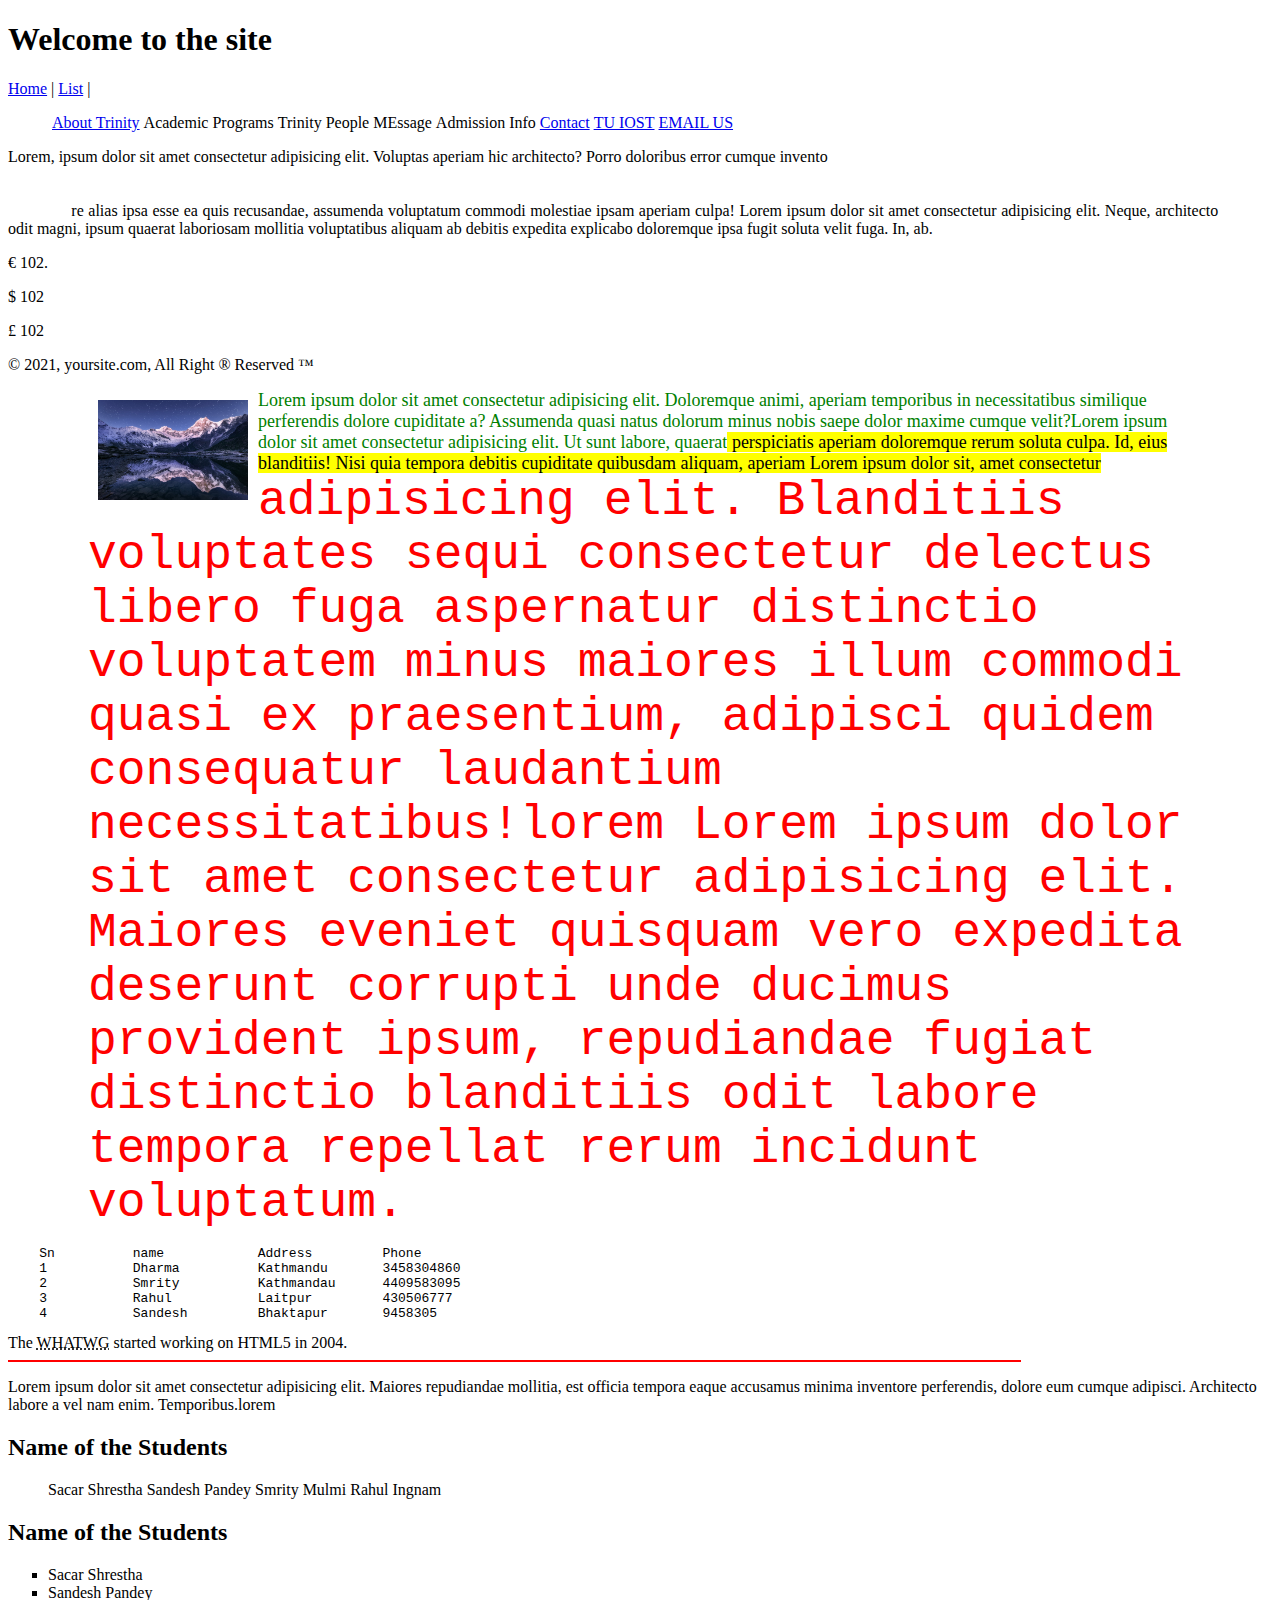
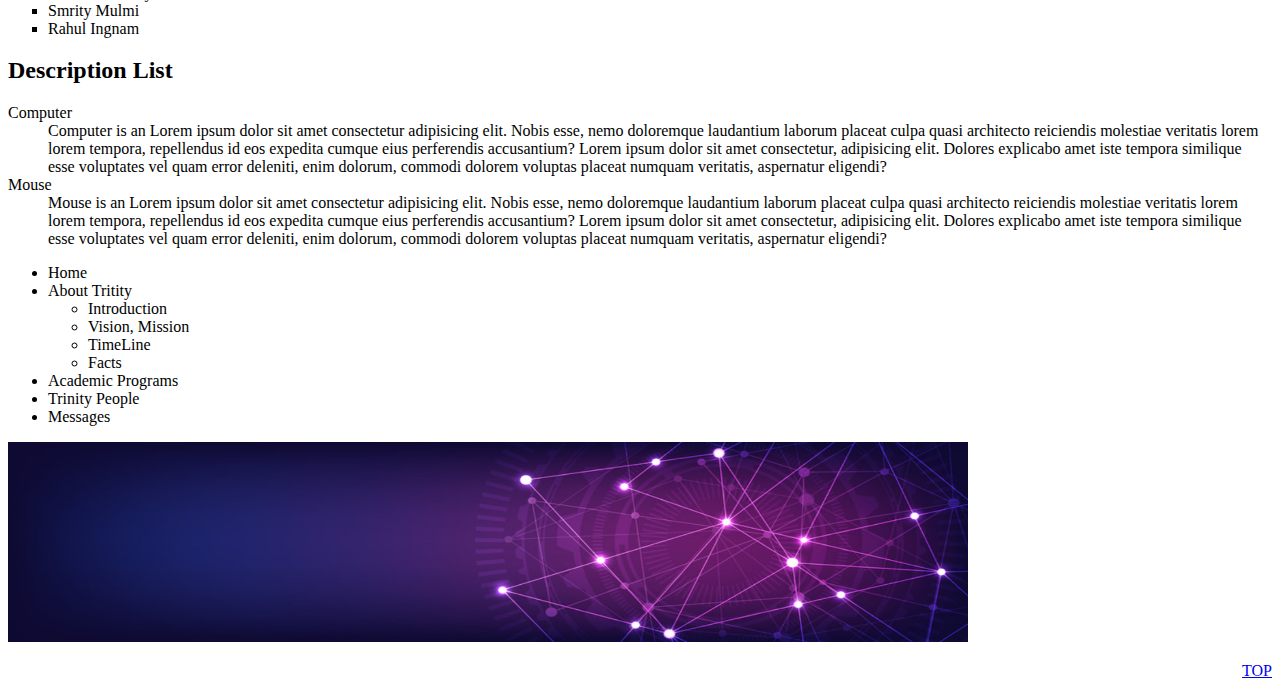
<file: index.html>
<!DOCTYPE html>
<html lang="en">
<head>
    <meta charset="UTF-8">
    <meta http-equiv="X-UA-Compatible" content="IE=edge">
    <meta name="viewport" content="width=<device-width>, initial-scale=1.0">
    <title>Document</title>
    <style>
        ol{
            list-style-type: none;
        }
        ol li{
            display: inline-block;
        }

        ol li ol{
            list-style-type: none;
        }

        ol li ol li{
           display: none;
        }

       
    </style>
</head>
<!--
Path
1. Absolute Path == Full URL
2. Relative Path  == Partial URL

     three case
       1. you need to enter the folder =  foldername/
       2. you need to exit from the folder = ../
       3. same folder  = filename.ext


-->
<body >
    <a id="top"></a>
    <h1>Welcome to the site</h1>

    <a href="index.html">Home</a> |
    <a href="#list">List</a> |

    <!-- HyperLink
       #1 Pages/URL Links //Relative Path
       #2. External Pages/URL Links   //Absoulute Path
       #3. Same Page Links   //need to define a name
            First: We need to defien the name
               <a name="top">
            Second:
               Hyperlink
                  1. <a href="#top">Goto TOp</a>
                  2.  <a href="index.html#top">top</a>
       #4. Email Links  
       Syntax: <a > Anchor Name</a>
           Attributes:
              href="path"
              name=""
              target="_blank/_self/_parent"
-->
    <nav>
    <ol>
        <li></li>
        <li><a href="pages/about.html">About Trinity</a>
            <ol>
                <li>Introduction</li>
                <li>Mission, Vision</li>
                <li>Timeline</li>
                <li>Facts</li>
            </ol>
        </li>
        <li>Academic Programs
            <ol>
                <li>+2</li>
                <li>BSC CSIT</li>
                <li>BCA</li>
                <li>BBS</li>
            </ol>
        </li>
        <li>Trinity People</li>
        <li>MEssage</li>
        <li>Admission Info</li>
        <li><a href="pages/contact.html">Contact</a></li>
        <li><a href="https://www.tuiost.edu.np/" target="_blank">TU IOST</a></li>
        <li><a href="mailto:info@mysite.com">EMAIL US</a></li>
        <li></li>
    </ol>
</nav>


    <p align="justify">
        Lorem, ipsum dolor sit amet consectetur adipisicing elit. Voluptas aperiam hic architecto? Porro doloribus error cumque invento
        
        
        <br/>
        <br/>
        <br/>

        <!--


        -->
        
        
        &nbsp;  &nbsp;  &nbsp;  &nbsp;  &nbsp;  &nbsp;  &nbsp; re alias ipsa esse ea quis recusandae, assumenda voluptatum commodi molestiae ipsam aperiam culpa! Lorem ipsum dolor sit amet consectetur adipisicing elit. Neque, architecto   &nbsp;&nbsp;&nbsp;&nbsp;&nbsp;&nbsp;&nbsp;&nbsp;&nbsp;&nbsp;&nbsp;             odit magni, ipsum quaerat laboriosam mollitia voluptatibus aliquam ab debitis expedita explicabo doloremque ipsa fugit soluta velit fuga. In, ab.
    </p>


    <p>&euro; 102.</p>
    <p>&dollar; 102</p>
    <p>&pound; 102</p>

    <p>
        &copy; 2021, yoursite.com, All Right &reg; Reserved &trade; 
    </p>
    <blockquote>     <blockquote>

        <p>

            <font size="4" color="green" face="Impact"> 

                <img src="images/trek1.jpg" hspace="10px" vspace="10px" align="left" width="150px" alt="Trekking 1" title="trekking 1"/>
            Lorem ipsum dolor sit amet consectetur adipisicing elit. Doloremque animi, aperiam temporibus in necessitatibus similique perferendis dolore cupiditate a? Assumenda quasi natus dolorum minus nobis saepe dolor maxime cumque velit?Lorem ipsum dolor sit amet consectetur adipisicing elit. Ut sunt labore, quaerat<mark> perspiciatis aperiam doloremque rerum soluta culpa. Id, eius blanditiis! Nisi quia tempora debitis cupiditate quibusdam aliquam, aperiam Lorem ipsum dolor sit, amet consectetur</mark>
            </font> 
            <font size="7" color="red" face="Courier New">adipisicing elit. Blanditiis voluptates sequi consectetur delectus libero fuga aspernatur distinctio voluptatem minus maiores illum commodi quasi ex praesentium, adipisci quidem consequatur laudantium necessitatibus!lorem        Lorem ipsum dolor sit amet consectetur adipisicing elit. Maiores eveniet quisquam vero expedita deserunt corrupti unde ducimus provident ipsum, repudiandae fugiat distinctio blanditiis odit labore tempora repellat rerum incidunt voluptatum.
                </font>
        </p>
    </blockquote>    </blockquote>
    <pre>
    Sn          name            Address         Phone
    1           Dharma          Kathmandu       3458304860
    2           Smrity          Kathmandau      4409583095
    3           Rahul           Laitpur         430506777
    4           Sandesh         Bhaktapur       9458305
</pre>

The <abbr title="Web Hypertext Application Technology Working Group">WHATWG</abbr> started working on HTML5 in 2004.
<hr width="80%" align="left" color="red" size="2" noshade />

<p>Lorem ipsum dolor sit amet consectetur adipisicing elit. Maiores repudiandae mollitia, est officia tempora eaque accusamus minima inventore perferendis, dolore eum cumque adipisci. Architecto labore a vel nam enim. Temporibus.lorem</p>

<!-- LIST
    1. Order LIst
    2. Unorder List
    3. Description/Defination List
    #ORDER LIST
    <ol>  
      <li>dkfl</li>  
      <li>dkfl</li>  
      <li>dkfl</li>  
      <li>dkfl</li>  
    </ol>

    attribtes
       type="1/A/a/I/i"
       start="number"
-->


<a id="list"></a>

<h2>Name of the Students</h2>
<ol type="I" start="5">
    <li>Sacar Shrestha</li>
    <li>Sandesh Pandey</li>
    <li>Smrity Mulmi</li>
    <li>Rahul Ingnam</li>
</ol>


<!-- Unoder List
    It is used for bulltes
    <ul>

        <li>    </li>

    </ul>

    #attributes
    type="disc/circle/square"
-->

<h2>Name of the Students</h2>
<ul type="square">
    <li>Sacar Shrestha</li>
    <li>Sandesh Pandey</li>
    <li>Smrity Mulmi</li>
    <li>Rahul Ingnam</li>
</ul>

<!--Description LIst
    <dl>
        <dt></dt>
        <dd></dd>

        <dt></dt>
        <dd></dd>
    </dl>
-->
<h2>Description List</h2>
<dl>
    <dt>Computer</dt>
    <dd>Computer is an Lorem ipsum dolor sit amet consectetur adipisicing elit. Nobis esse, nemo doloremque laudantium laborum placeat culpa quasi architecto reiciendis molestiae veritatis lorem      lorem tempora, repellendus id eos expedita cumque eius perferendis accusantium? Lorem ipsum dolor sit amet consectetur, adipisicing elit. Dolores explicabo amet iste tempora similique esse voluptates vel quam error deleniti, enim dolorum, commodi dolorem voluptas placeat numquam veritatis, aspernatur eligendi?
    </dd>


    <dt>Mouse</dt>
    <dd>Mouse is an Lorem ipsum dolor sit amet consectetur adipisicing elit. Nobis esse, nemo doloremque laudantium laborum placeat culpa quasi architecto reiciendis molestiae veritatis lorem      lorem tempora, repellendus id eos expedita cumque eius perferendis accusantium? Lorem ipsum dolor sit amet consectetur, adipisicing elit. Dolores explicabo amet iste tempora similique esse voluptates vel quam error deleniti, enim dolorum, commodi dolorem voluptas placeat numquam veritatis, aspernatur eligendi?
    </dd>
</dl>
<!-- Menu Concept without css-->
<nav>
    <ul>
        <li>Home</li>
        <li>About Tritity
            <ul>
                <li>Introduction</li>
                <li>Vision, Mission </li>
                <li>TimeLine</li>
                <li>Facts</li>
            </ul>
        </li>
        <li>Academic Programs</li>
        <li>Trinity People</li>
        <li>Messages</li>
    </ul>
    
</nav>

<!-- INserting Images on webpage-->
<!--

    <img />
    attributes
    src="path"
    alt="alternative test"
    title="title of the image"
    align="left/right/center"
    hspace="2px"
    vspace="2px"
    width=""
    height=""
-->

<img src="images/banner3.jpg" width="960px" height="200px"/>



<div>
    <p align="right"><a href="#top">TOP</a></p>
</div>

    
</body>
</html>
</file>
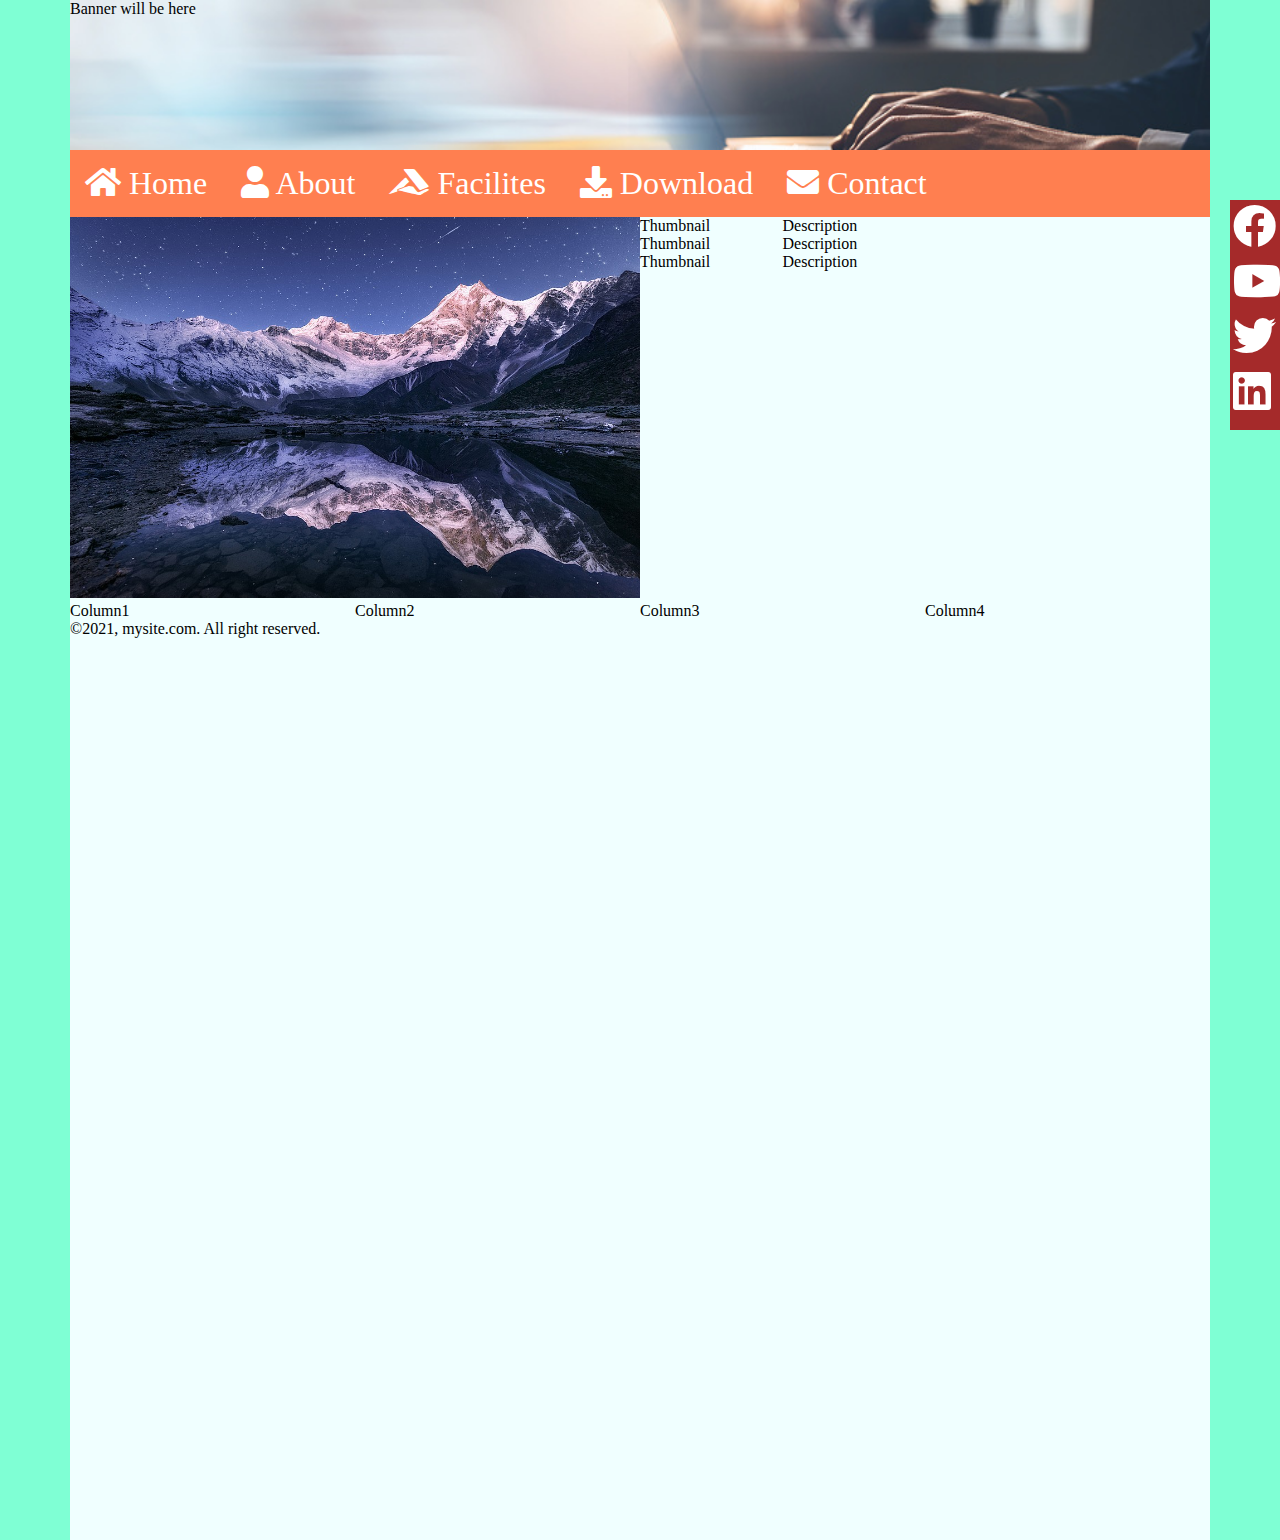
<file: pagelayout/index.html>
<!DOCTYPE html>
<html lang="en">
<head>
    <meta charset="UTF-8">
    <meta http-equiv="X-UA-Compatible" content="IE=edge">
    <meta name="viewport" content="width=device-width, initial-scale=1.0">
    <title>mysite</title>
    <link rel="stylesheet" href="css/styles.css">
    <link rel="stylesheet" href="css/all.css"/>
</head>
<body>
    <div id="social">
        <ul>
            <li><i class="fab fa-facebook"></i></li>
            <li><i class="fab fa-youtube"></i></li>
            <li><i class="fab fa-twitter"></i></li>
            <li><i class="fab fa-linkedin"></i></li>
        </ul>
    </div>
    <div id="container">
        <div class="row">
            <div class="col100" id="banner">
                Banner will be here
            </div>
        </div>

        <div class="row">
            <div class="col100">
                <div class="topmenu">
                    <nav>
                        <ul>
                        <li> <i class="fas fa-home"></i> Home </li>
                        <li> <i class="fas fa-user"></i> About </li>
                        <li> <i class="fab fa-accusoft"></i>                            Facilites </li>
                        <li> <i class="fas fa-download"></i>                         Download </li>
                        <li> <i class="fas fa-envelope"></i> Contact </li>
                    </ul>
                    </nav>

                </div>
            </div>
        </div>

        
        <div class="row">
            <div class="col50">
               <img src="images/trek1.jpg" alt="Trek1" title="trek1" class="imgresponsive">
            </div>
            <div class="col50">
               <div class="row">
                   <div class="col25">Thumbnail</div>
                   <div class="col75">Description</div>
                </div>
                <div class="row">
                    <div class="col25">Thumbnail</div>
                    <div class="col75">Description</div>
                 </div>
                 <div class="row">
                    <div class="col25">Thumbnail</div>
                    <div class="col75">Description</div>
                 </div>
                
            </div>
        </div>
        <div class="clear"></div>
        <div class="row">
            <div class="col25 colmd50 colsm100">Column1</div>
            <div class="col25 colmd50 colsm100">Column2</div>
            <div class="col25 colmd50 colsm100">Column3</div>
            <div class="col25 colmd50 colsm100">Column4</div>
        </div>
        <div class="clear"></div>
        <div class="row">
            <div class="col100">
               &copy;2021, mysite.com. All right reserved.
            </div>
        </div>

    </div><!--container-->
    
</body>
</html>
</file>
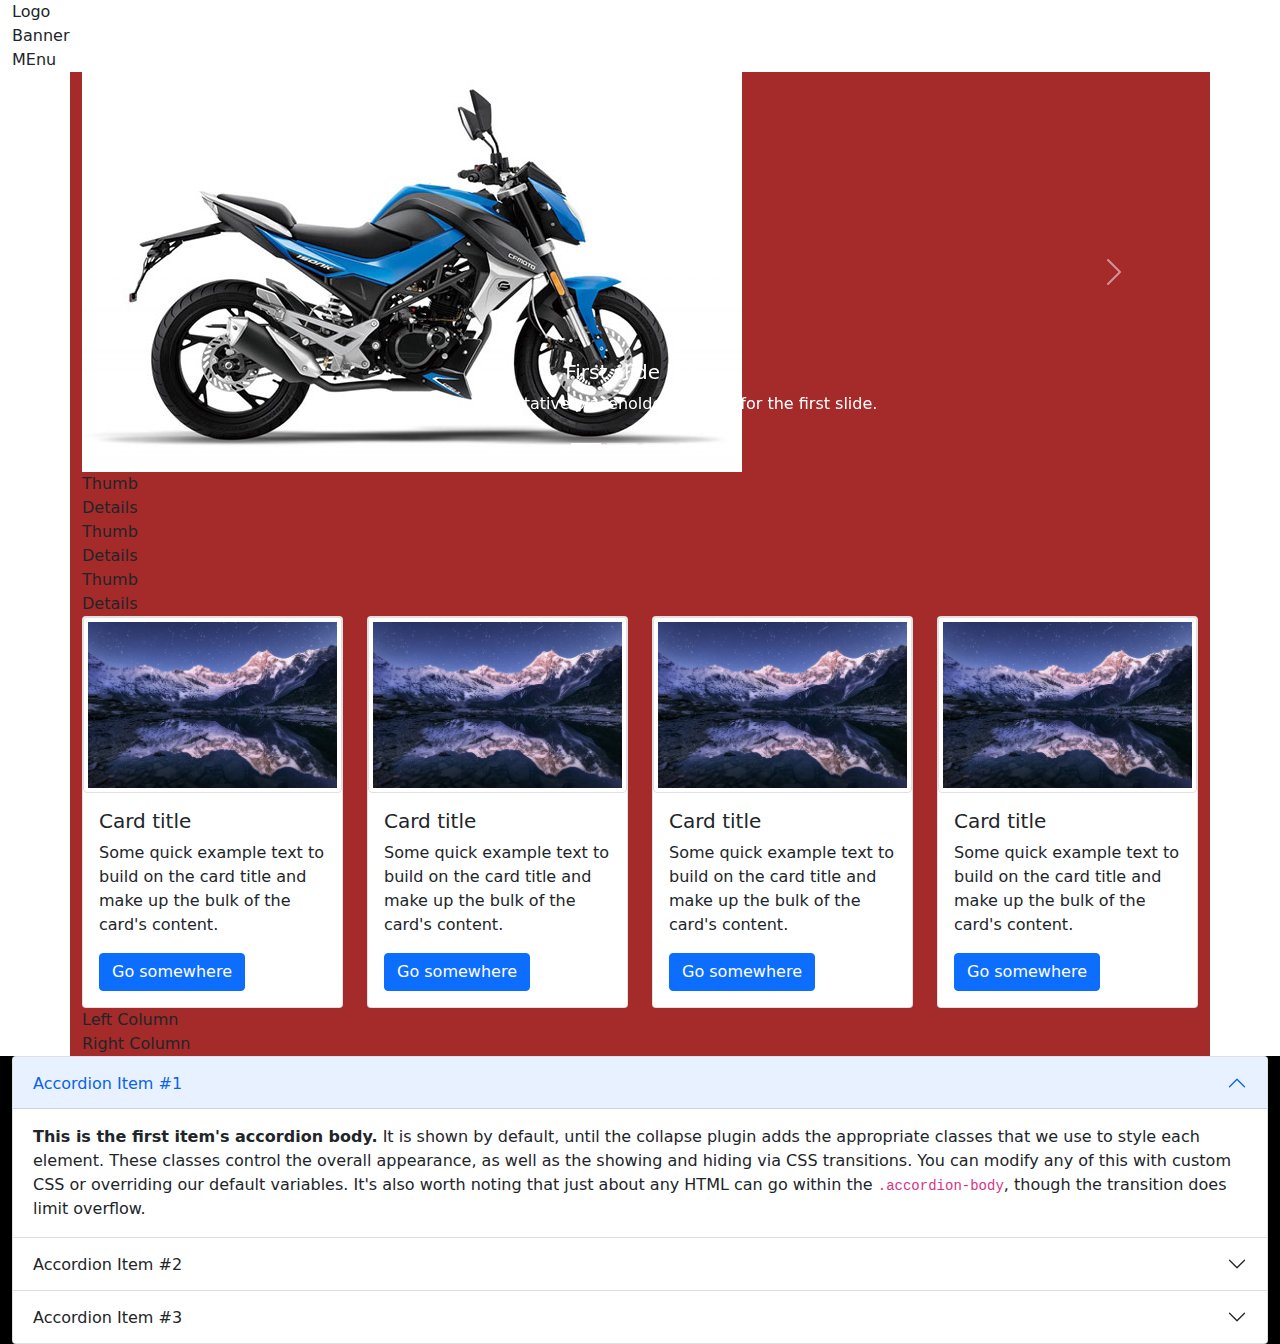
<file: responisve layout/index.html>
<!DOCTYPE html>
<html lang="en">
<head>
    <meta charset="UTF-8">
    <meta http-equiv="X-UA-Compatible" content="IE=edge">
    <meta name="viewport" content="width=device-width, initial-scale=1.0">
    <link rel="stylesheet" href="css/bootstrap.css">
    <link rel="stylesheet" href="css/mystyle.css">
    <title>Mysite Layout</title>
</head>
<body>
    <div class="container-fluid">
        <div class="row">
            <div class="col-xxl-3 col-sm-12 col-md-12">Logo</div>
            <div class="col-xxl-9 col-sm-12 col-md-12">Banner</div>
        </div>   
        <div class="row">
            <div class="col-xxl-12">MEnu</div>
        </div> 
    </div><!-- container-fluid-->
    <div class="container center">
        <div class="row">
            <div class="col-xxl-6">
              <div id="carouselExampleSlidesOnly" class="carousel slide" data-bs-ride="carousel">
                <div class="carousel-indicators">
                  <button type="button" data-bs-target="#carouselExampleSlidesOnly" data-bs-slide-to="0" class="active" aria-current="true" aria-label="Slide 1"></button>
                  <button type="button" data-bs-target="#carouselExampleSlidesOnly" data-bs-slide-to="1" aria-label="Slide 2"></button>
                  <button type="button" data-bs-target="#carouselExampleSlidesOnly" data-bs-slide-to="2" aria-label="Slide 3"></button>
                  <button type="button" data-bs-target="#carouselExampleSlidesOnly" data-bs-slide-to="3" aria-label="Slide 4"></button>
                </div>

                <div class="carousel-inner">
                  <div class="carousel-item active">
                    <img src="images/slide1.jpg" class="img-fluid img-thubmnail" alt="slider one">
                    <div class="carousel-caption d-none d-md-block">
                      <h5>First slide label</h5>
                      <p>Some representative placeholder content for the first slide.</p>
                    </div>
                  </div>
                  <div class="carousel-item">
                    <img src="images/slide2.jpg" class="img-fluid img-thubmnail" alt="SLider Two">
                    <div class="carousel-caption d-none d-md-block">
                      <h5>Second slide label</h5>
                      <p>Some representative placeholder content for the first slide.</p>
                    </div>
                  </div>
                  <div class="carousel-item">
                    <img src="images/slider3.jpg" class="img-fluid img-thubmnail" alt="slider 3">

                    <div class="carousel-caption d-none d-md-block">
                      <h5>Third slide label</h5>
                      <p>Some representative placeholder content for the first slide.</p>
                    </div>                  </div>

                  <div class="carousel-item">
                    <img src="images/slider4.jpg" class="img-fluid img-thubmnail" alt="slider 4">
                    <div class="carousel-caption d-none d-md-block">
                      <h5>Fourth slide label</h5>
                      <p>Some representative placeholder content for the first slide.</p>
                    </div>
                  </div>
                </div>
                <button class="carousel-control-prev" type="button" data-bs-target="#carouselExampleSlidesOnly" data-bs-slide="prev">
                  <span class="carousel-control-prev-icon" aria-hidden="true"></span>
                  <span class="visually-hidden">Previous</span>
                </button>
                <button class="carousel-control-next" type="button" data-bs-target="#carouselExampleSlidesOnly" data-bs-slide="next">
                  <span class="carousel-control-next-icon" aria-hidden="true"></span>
                  <span class="visually-hidden">Next</span>
                </button>
              </div>

            </div>
            <div class="col-xxl-6">
                <div class="row">
                    <div class="col-xxl-4">Thumb</div>
                    <div class="col-xxl-8">Details</div>
                </div>
                <div class="row">
                    <div class="col-xxl-4">Thumb</div>
                    <div class="col-xxl-8">Details</div>
                </div>
                <div class="row">
                    <div class="col-xxl-4">Thumb</div>
                    <div class="col-xxl-8">Details</div>
                </div>
            </div>
        </div>  
        <div class="row">
            <div class="col-xxl-3 col-xl-3 col-md-6 col-lg-6">
                <div class="card">
                    <img src="images/trek1.jpg" class="card-img-top img-fluid img-thumbnail" alt="...">
                    <div class="card-body">
                      <h5 class="card-title">Card title</h5>
                      <p class="card-text">Some quick example text to build on the card title and make up the bulk of the card's content.</p>
                      <a href="#" class="btn btn-primary">Go somewhere</a>
                    </div>
                  </div>

            </div>
            <div class="col-xxl-3 col-xl-3 col-md-6 col-lg-6"><div class="card">
                <img src="images/trek1.jpg" class="card-img-top img-fluid img-thumbnail" alt="...">
                <div class="card-body">
                  <h5 class="card-title">Card title</h5>
                  <p class="card-text">Some quick example text to build on the card title and make up the bulk of the card's content.</p>
                  <a href="#" class="btn btn-primary">Go somewhere</a>
                </div>
              </div>
</div>
            <div class="col-xxl-3 col-xl-3 col-md-6 col-lg-6"><div class="card">
                <img src="images/trek1.jpg" class="card-img-top img-fluid img-thumbnail" alt="...">
                <div class="card-body">
                  <h5 class="card-title">Card title</h5>
                  <p class="card-text">Some quick example text to build on the card title and make up the bulk of the card's content.</p>
                  <a href="#" class="btn btn-primary">Go somewhere</a>
                </div>
              </div>
</div>
            <div class="col-xxl-3 col-xl-3 col-md-6 col-lg-6"><div class="card">
                <img src="images/trek1.jpg" class="card-img-top img-fluid img-thumbnail" alt="...">
                <div class="card-body">
                  <h5 class="card-title">Card title</h5>
                  <p class="card-text">Some quick example text to build on the card title and make up the bulk of the card's content.</p>
                  <a href="#" class="btn btn-primary">Go somewhere</a>
                </div>
              </div>
</div>
        </div>  
        <div class="row">
            <div class="col-xxl-6">Left Column</div>
            <div class="col-xxl-6">Right Column</div>
        </div>   
    </div>
    <div class="container-fluid footer" > 
        <div class="row">
            <div class="col-xxl-12">

                <div class="accordion" id="accordionExample">
                    <div class="accordion-item">
                      <h2 class="accordion-header" id="headingOne">
                        <button class="accordion-button" type="button" data-bs-toggle="collapse" data-bs-target="#collapseOne" aria-expanded="true" aria-controls="collapseOne">
                          Accordion Item #1
                        </button>
                      </h2>
                      <div id="collapseOne" class="accordion-collapse collapse show" aria-labelledby="headingOne" data-bs-parent="#accordionExample">
                        <div class="accordion-body">
                          <strong>This is the first item's accordion body.</strong> It is shown by default, until the collapse plugin adds the appropriate classes that we use to style each element. These classes control the overall appearance, as well as the showing and hiding via CSS transitions. You can modify any of this with custom CSS or overriding our default variables. It's also worth noting that just about any HTML can go within the <code>.accordion-body</code>, though the transition does limit overflow.
                        </div>
                      </div>
                    </div>
                    <div class="accordion-item">
                      <h2 class="accordion-header" id="headingTwo">
                        <button class="accordion-button collapsed" type="button" data-bs-toggle="collapse" data-bs-target="#collapseTwo" aria-expanded="false" aria-controls="collapseTwo">
                          Accordion Item #2
                        </button>
                      </h2>
                      <div id="collapseTwo" class="accordion-collapse collapse" aria-labelledby="headingTwo" data-bs-parent="#accordionExample">
                        <div class="accordion-body">
                          <strong>This is the second item's accordion body.</strong> It is hidden by default, until the collapse plugin adds the appropriate classes that we use to style each element. These classes control the overall appearance, as well as the showing and hiding via CSS transitions. You can modify any of this with custom CSS or overriding our default variables. It's also worth noting that just about any HTML can go within the <code>.accordion-body</code>, though the transition does limit overflow.
                        </div>
                      </div>
                    </div>
                    <div class="accordion-item">
                      <h2 class="accordion-header" id="headingThree">
                        <button class="accordion-button collapsed" type="button" data-bs-toggle="collapse" data-bs-target="#collapseThree" aria-expanded="false" aria-controls="collapseThree">
                          Accordion Item #3
                        </button>
                      </h2>
                      <div id="collapseThree" class="accordion-collapse collapse" aria-labelledby="headingThree" data-bs-parent="#accordionExample">
                        <div class="accordion-body">
                          <strong>This is the third item's accordion body.</strong> It is hidden by default, until the collapse plugin adds the appropriate classes that we use to style each element. These classes control the overall appearance, as well as the showing and hiding via CSS transitions. You can modify any of this with custom CSS or overriding our default variables. It's also worth noting that just about any HTML can go within the <code>.accordion-body</code>, though the transition does limit overflow.
                        </div>
                      </div>
                    </div>
                  </div>

            </div>
        </div>
    </div><!-- container-fluid-->

    <script src="js/bootstrap.js"></script>
    
</body>
</html>
</file>
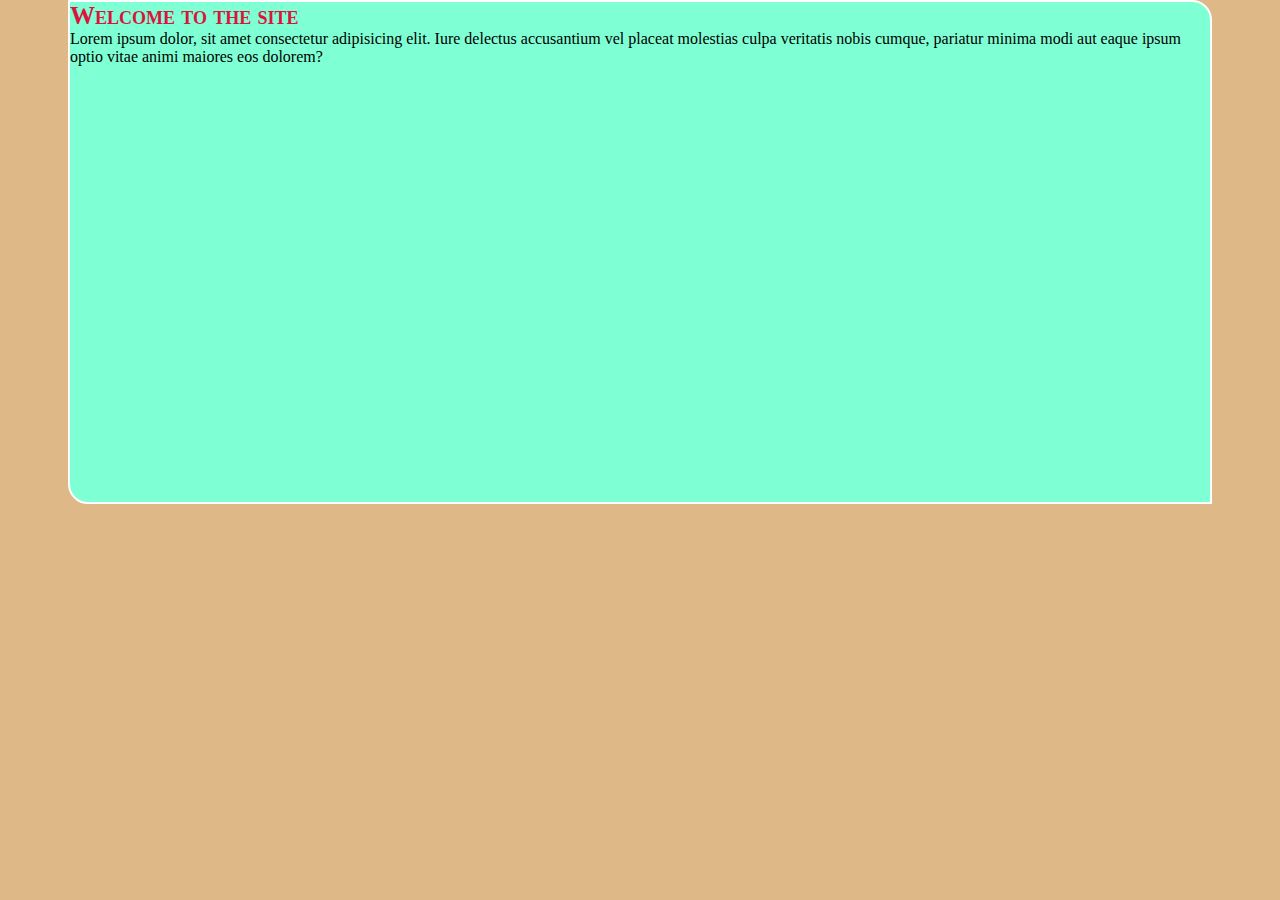
<file: embedded.html>
<!DOCTYPE html>
<html lang="en">
<head>
    <meta charset="UTF-8">
    <meta http-equiv="X-UA-Compatible" content="IE=edge">
    <meta name="viewport" content="width=device-width, initial-scale=1.0">
    <title>Embeded Style sheet</title>
    <style>
        /* Universal Selector */
        *{
            margin:0px;
            padding:0px;
        }

        /* ID sleector */
        /* It must be call by adding a id attribute in html elements.*/
        /* eg <div id="wrapper"></div>*/
        #wrapper{
            width:1140px;
            min-height: 500px;
            background-color: aquamarine;
            border:2px solid  #fff;
            border-radius: 0px 20px 0px 20px ;
            margin:auto;
        }

        /*Type Selector*/
        /* it can be call by using that html element in your webpage.*/
        body{
            background-color: burlywood;
        }

        /*Class Selector*/
        /* you must add class attribute in your html element to attach */
        .myheading{
            font-size:25px;
            font-variant: small-caps;
            font-weight: bolder;
            color:crimson
        }
    </style>
</head>
<body>
    <div id="wrapper">
        <h1 class="myheading">Welcome to the site</h1>
        <p>Lorem ipsum dolor, sit amet consectetur adipisicing elit. Iure delectus accusantium vel placeat molestias culpa veritatis nobis cumque, pariatur minima modi aut eaque ipsum optio vitae animi maiores eos dolorem?</p>
    </div>
</body>
</html>
</file>
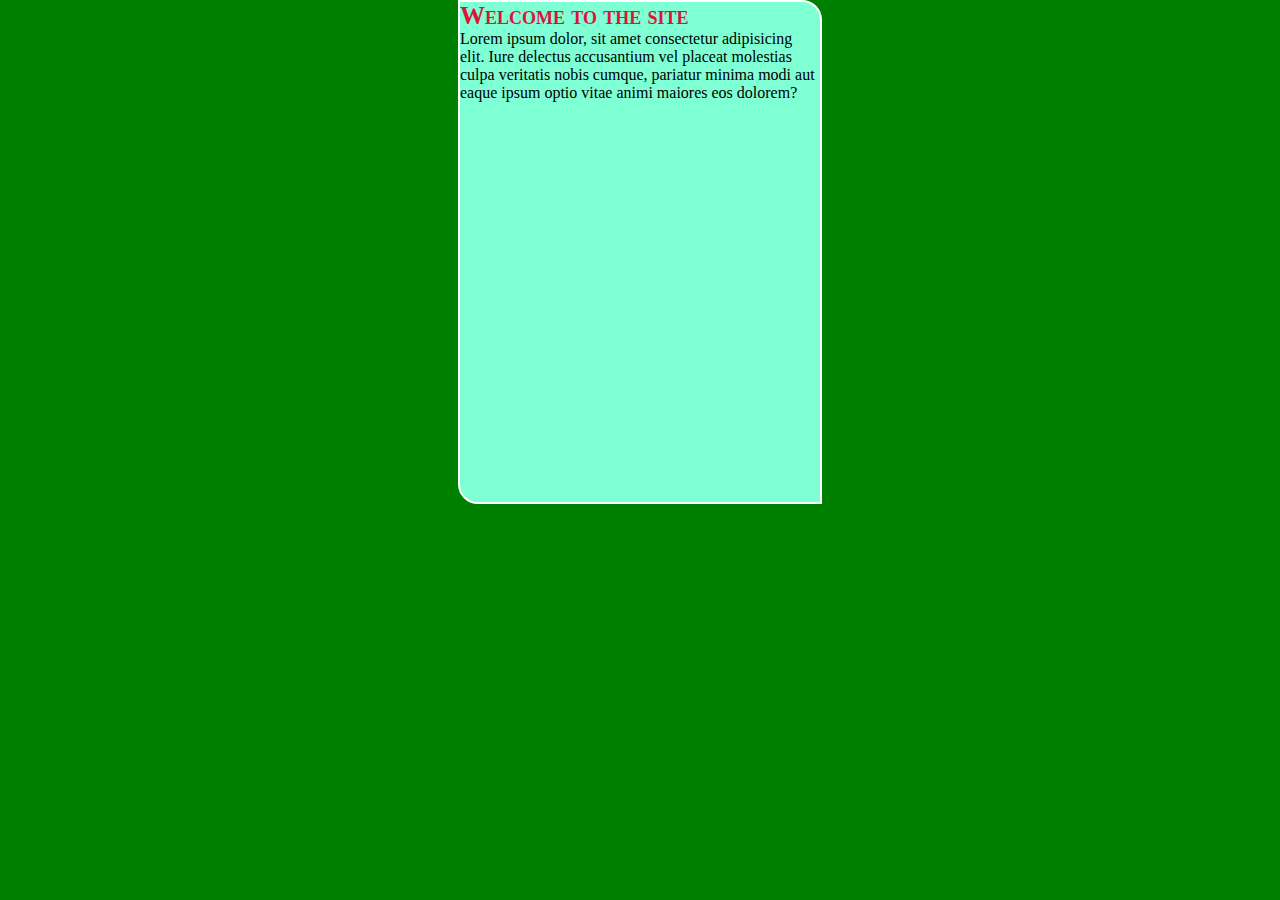
<file: externalstyle.html>
<!DOCTYPE html>
<html lang="en">
<head>
    <meta charset="UTF-8">
    <meta http-equiv="X-UA-Compatible" content="IE=edge">
    <meta name="viewport" content="width=device-width, initial-scale=1.0">
    <title>External HTML</title>
    <!--External style sheet attaching-->
    <link rel="stylesheet" href="styles/mystyle.css">
</head>
<body>
    <div id="wrapper">
        <h1 class="myheading">Welcome to the site</h1>
        <p>Lorem ipsum dolor, sit amet consectetur adipisicing elit. Iure delectus accusantium vel placeat molestias culpa veritatis nobis cumque, pariatur minima modi aut eaque ipsum optio vitae animi maiores eos dolorem?</p>
    </div>
    
</body>
</html>
</file>
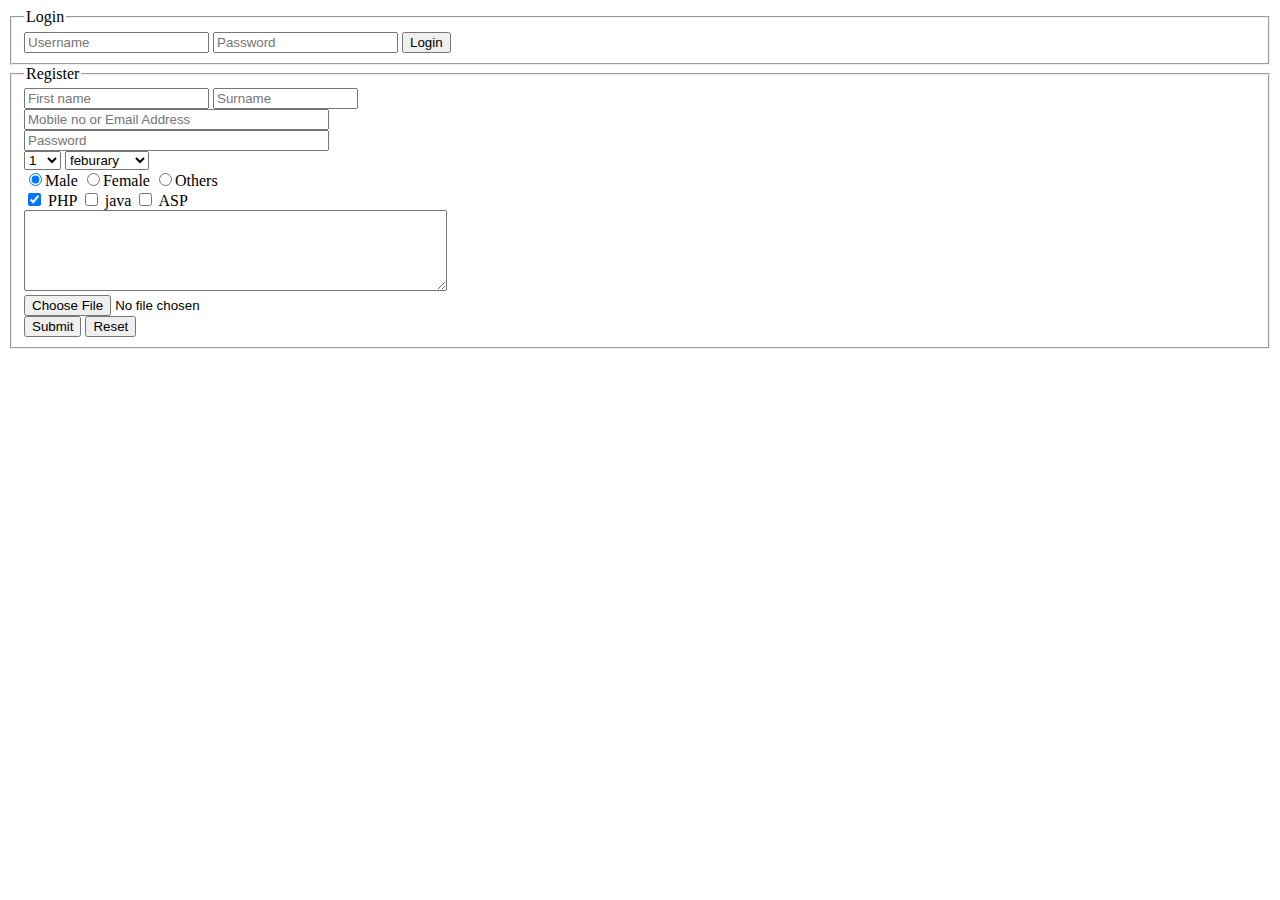
<file: form.html>
<!DOCTYPE html>
<html lang="en">
<head>
    <meta charset="UTF-8">
    <meta http-equiv="X-UA-Compatible" content="IE=edge">
    <meta name="viewport" content="width=device-width, initial-scale=1.0">
    <title>Form</title>
</head>
<body>
    <!--
        <form>
             attributes
                 name=""
                 action=""
                 method="GET/POST"
                 enctype="multipart/form-data"

            <label></label>
            <legend></legend>
            <fieldset></fieldset>

            <input />
               attributes
                 type="text"
                        ="password"
                        ="email"
                        ="url"
                        ="number"
                        ="radio"
                        ="checkbox"
                        ="file"
                        ="hidden"
                        ="submit"
                        ="reset"
                        ="date"
                        "color"
            <select></select>  // for making a dropdown
            <button></button>
            <textarea></textarea> //multiline input
        </form/
    -->

    <form method="POST" name="login" action="" enctype="multipart/form-data">
        <fieldset>
            <legend>Login</legend>
                <input type="text" name="username" placeholder="Username" />
                <input type="password" name="password" placeholder="Password" />
                <input type="submit" name="submit" value="Login" />
        </fieldset>
    </form>

    <form method="POST" name="register" action="" enctype="multipart/form-data">
        <fieldset>
            <legend>Register</legend>
        <input type="text" maxlength="40" size="20" placeholder="First name"/ >
        <input type="text" maxlength="30" size="15" placeholder="Surname" /><br/>
        <input type="text" size="35" placeholder="Mobile no or Email Address" /><br/>
        <input type="password" size="35" placeholder="Password" /><br/>
        <select size="1" name="day">
            <option value="1">1</option>
            <option value="2">2</option>
            <option value="31">31</option>
        </select>
        <select size="1" name="month">
            <option value="jan">January</option>
            <option value="feb" selected>feburary</option>
            <option value="dec">December</option>
        </select>

        <br/>
          <input  type="radio" name="gender" value="M" checked>Male
          <input  type="radio" name="gender" value="F" >Female
          <input  type="radio" name="gender" value="O" >Others

          <br/>

          <input type="checkbox" name="php" value="php" checked /> PHP
          <input type="checkbox" name="java" value="java" /> java 
           <input type="checkbox" name="asp" value="asp"  /> ASP
           <br/>
           <textarea rows="5" cols="50" name="comments">

           </textarea>
           <br/>
           <input type="file" name="upload"/>

           <br/>
           <input type="submit" name="submit" vlaue="Register">
           <input type="reset" name="rest" vlaue="Cancel">

        </fieldset>

    </form>

    
</body>
</html>
</file>
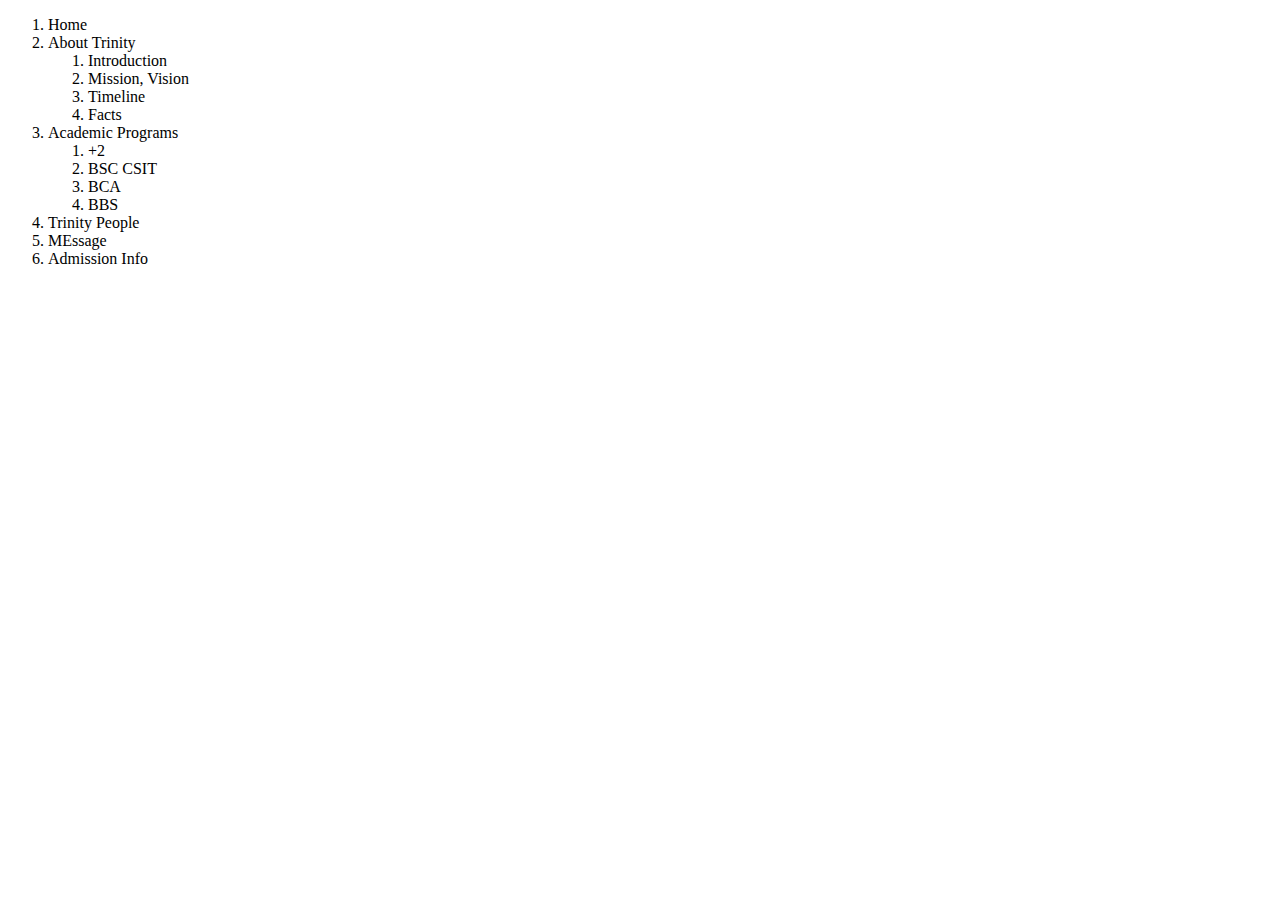
<file: nestinglist.html>
<!DOCTYPE html>
<html lang="en">
<head>
    <meta charset="UTF-8">
    <meta http-equiv="X-UA-Compatible" content="IE=edge">
    <meta name="viewport" content="width=device-width, initial-scale=1.0">
    <title>Nesting LIst</title>
</head>
<body>
    <ol>
        <li>Home</li>
        <li>About Trinity
            <ol>
                <li>Introduction</li>
                <li>Mission, Vision</li>
                <li>Timeline</li>
                <li>Facts</li>
            </ol>
        </li>
        <li>Academic Programs
            <ol>
                <li>+2</li>
                <li>BSC CSIT</li>
                <li>BCA</li>
                <li>BBS</li>
            </ol>
        </li>
        <li>Trinity People</li>
        <li>MEssage</li>
        <li>Admission Info</li>
    </ol>
</body>
</html>
</file>
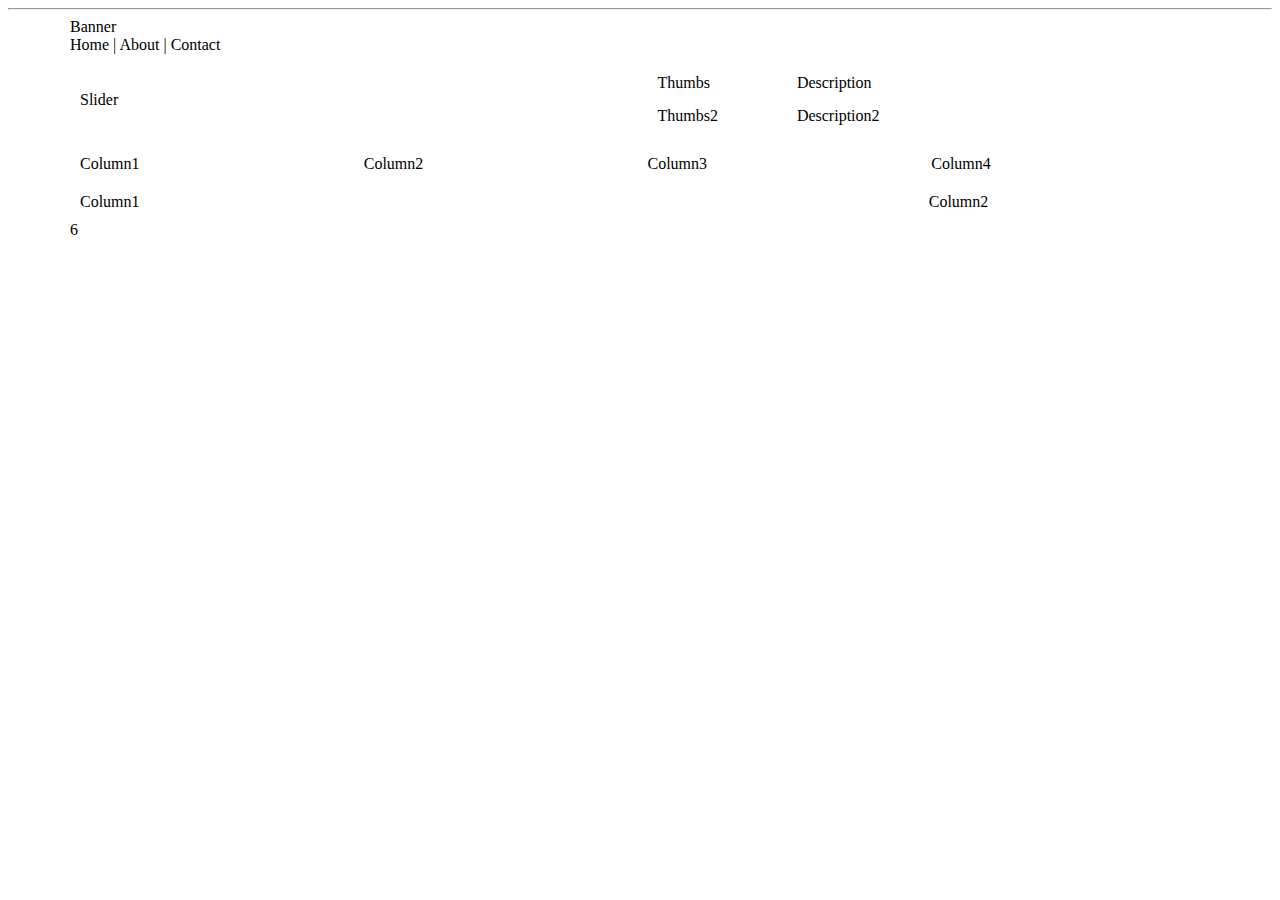
<file: nestingtable.html>
<!DOCTYPE html>
<html lang="en">
<head>
    <meta charset="UTF-8">
    <meta http-equiv="X-UA-Compatible" content="IE=edge">
    <meta name="viewport" content="width=device-width, initial-scale=1.0">
    <title>Document</title>
</head>
<body>
    <table width="1140px" cellpadding="0" cellspacing="0" align="center">
        <tr><td>Banner</td></tr>
        <tr><td>Home | About | Contact</td></tr>
        <tr><td>
            <table border="0" width="100%" cellpadding="5" cellspacing="5">
                <tr>
                    <td width="50%">Slider</td>
                    <td>
                        <table border="0" width="100%" cellpadding="5" cellspacing="5">
                            <tr>
                                <td width="25%">Thumbs</td>
                                <td>Description</td>
                            </tr>
                            <tr>
                                <td>Thumbs2</td>
                                <td>Description2</td>
                            </tr>
                        </table>
                    </td>
                </tr>
            </table>
        </td></tr>
        <hr/>
        <tr><td>
            <table border="0" width="100%" cellpadding="5" cellspacing="5">
                <tr>
                    <td>Column1</td>
                    <td>Column2</td>
                    <td>Column3</td>
                    <td>Column4</td>
                </tr>
            </table>
        </td></tr>
        <tr><td>

            <table border="0" width="100%" cellpadding="5" cellspacing="5">
                <tr>
                    <td width="75%">Column1</td>
                    <td>Column2</td>
                </tr>
            </table>
        </td></tr>
        <tr><td>6</td></tr>
    </table>
    
</body>
</html>
</file>
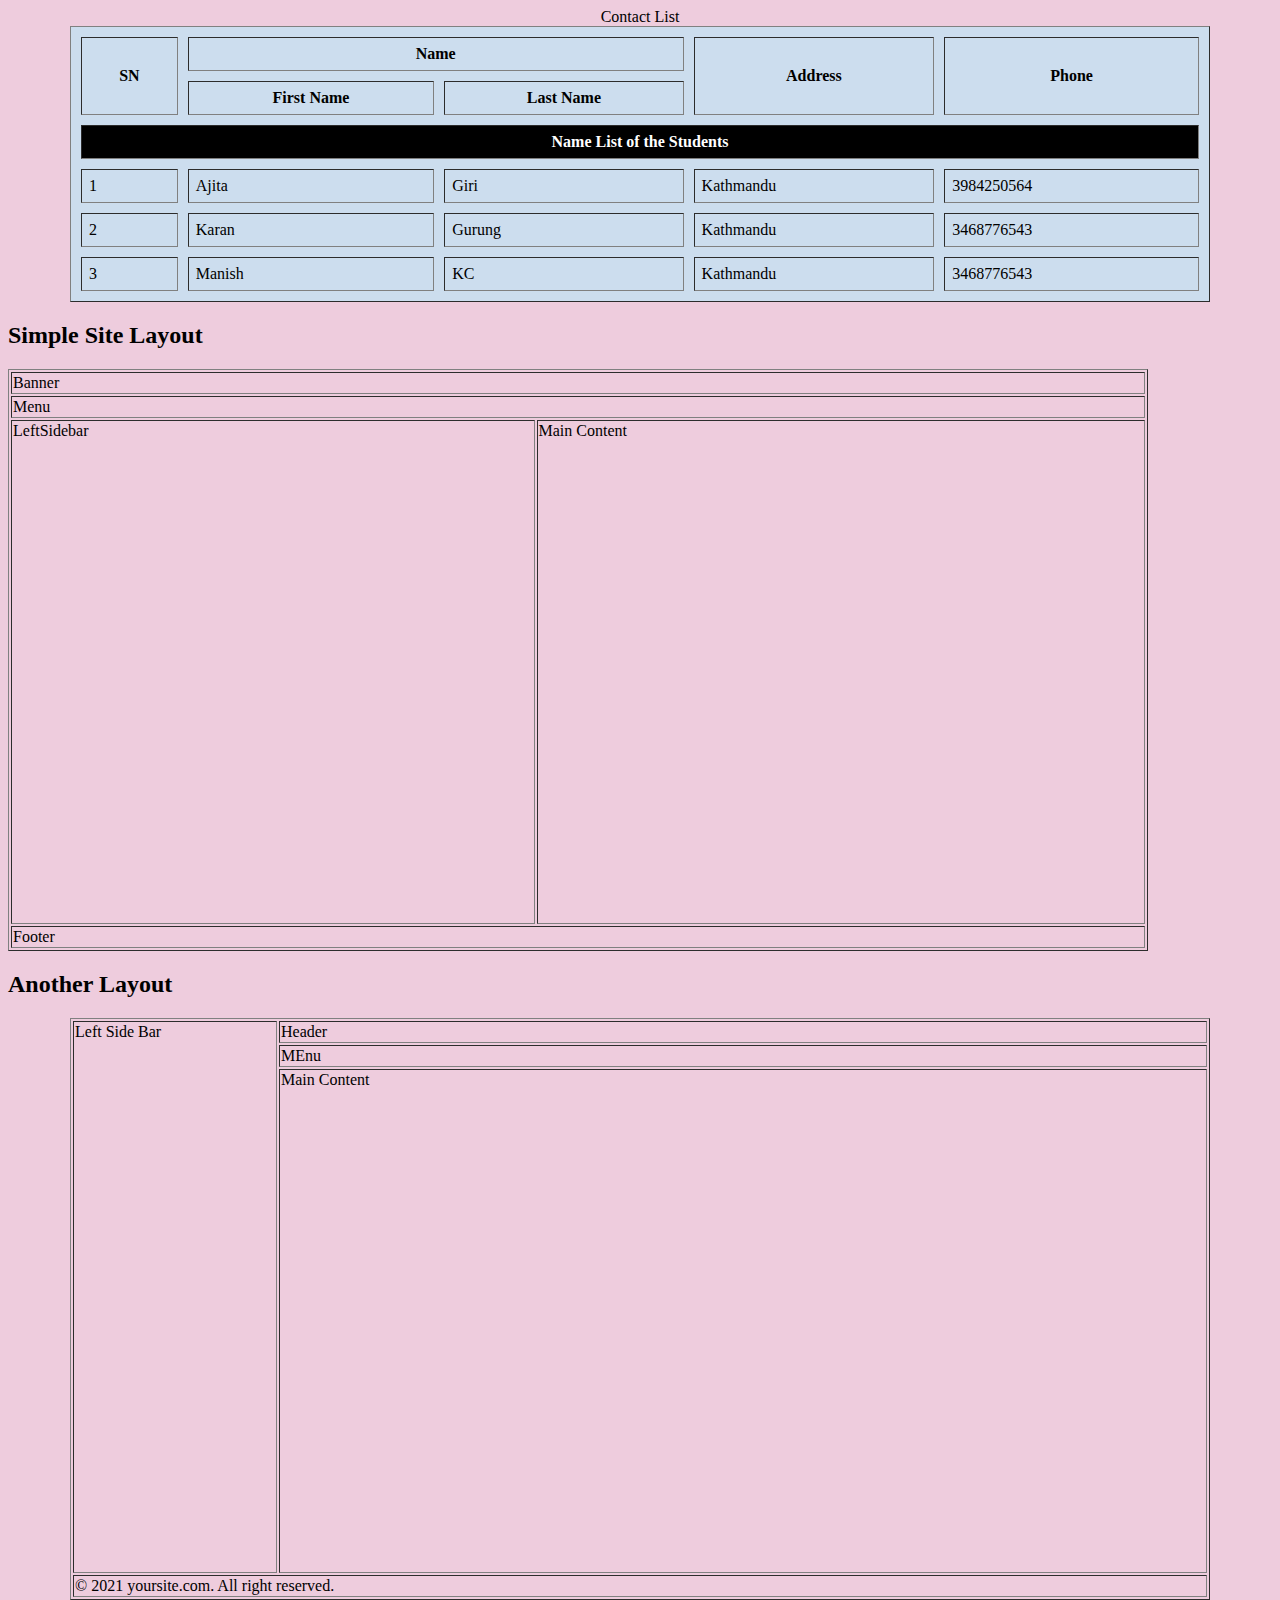
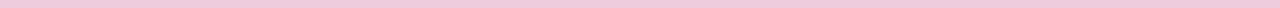
<file: table.html>
<!DOCTYPE html>
<html lang="en">
<head>
    <meta charset="UTF-8">
    <meta http-equiv="X-UA-Compatible" content="IE=edge">
    <meta name="viewport" content="width=device-width, initial-scale=1.0">
    <title>HTML Tables</title>
</head>
<body bgcolor="#eeccdd">
<!--
    <table>
    </table>
        border=""
        width="1140px"  width="95%"
        height=""
        bgcolor=""
        background="path"
        align="left/right/center"
        cellpadding=""
        cellspacing=""

    <tr>
    </tr>

    <th></th>
    <td></td>
        width=""
        height=""
        align="left/right/center"
        valign="top/middle/bottom"
        rowspan=""
        colspan=""

    <caption></caption>
    <thead></head>
    <tbody></tbody>
    <tfoot></tfoot>
-->


<table border="1" cellspacing="10" cellpadding="7" bgcolor="#ccddee" width="1140px" align="center">
    <caption>Contact List</caption>
    <tr>
        <th colspan="5" bgcolor="#000000"><span style="color:#ffffff;">Name List of the Students</span></th>
    </tr>
    <thead>
    <tr>
        <th rowspan="2">SN</th>
        <th colspan="2">Name</th>
        <th rowspan="2">Address</th>
        <th rowspan="2">Phone</th>
    </tr>
    <tr>
        <th>First Name</th>
        <th>Last Name</th>
    </tr>
</thead>
<tbody>
    <tr>
        <td>1</td>
        <td>Ajita</td>
        <td>Giri</td>
        <td>Kathmandu</td>
        <td>3984250564</td>
    </tr>
    <tr>
        <td>2</td>
        <td>Karan</td>
        <td>Gurung</td>
        <td>Kathmandu</td>
        <td>3468776543</td>
    </tr>
    <tr>
        <td>3</td>
        <td>Manish</td>
        <td>KC</td>
        <td>Kathmandu</td>
        <td>3468776543</td>
    </tr>

</tbody>

</table>


<h2>Simple Site Layout</h2>
<table border="1" width="1140px">
    <tr>
        <td colspan="2">Banner</td>
    </tr>
    <tr>
        <td colspan="2">Menu</td>
    </tr>
    <tr>
        <td valign="top">LeftSidebar</td>
        <td height="500px" valign="top">Main Content</td>
    </tr>
    <tr>
        <td colspan="2">Footer</td>
    </tr>
</table>


<h2>Another Layout</h2>
<table border="1" width="1140px" align="center">
    <tr>
        <td rowspan="3" width="200px" valign="top">Left Side Bar</td>
        <td>Header</td>
    </tr>
    <tr>
        <td>MEnu</td>
    </tr>
    <tr>
        <td height="500px" valign="top">Main Content</td>
    </tr>
    <tr>
        <td colspan="2">
            &copy; 2021 yoursite.com. All right reserved.
        </td>
    </tr>


</table>
    
</body>
</html>
</file>
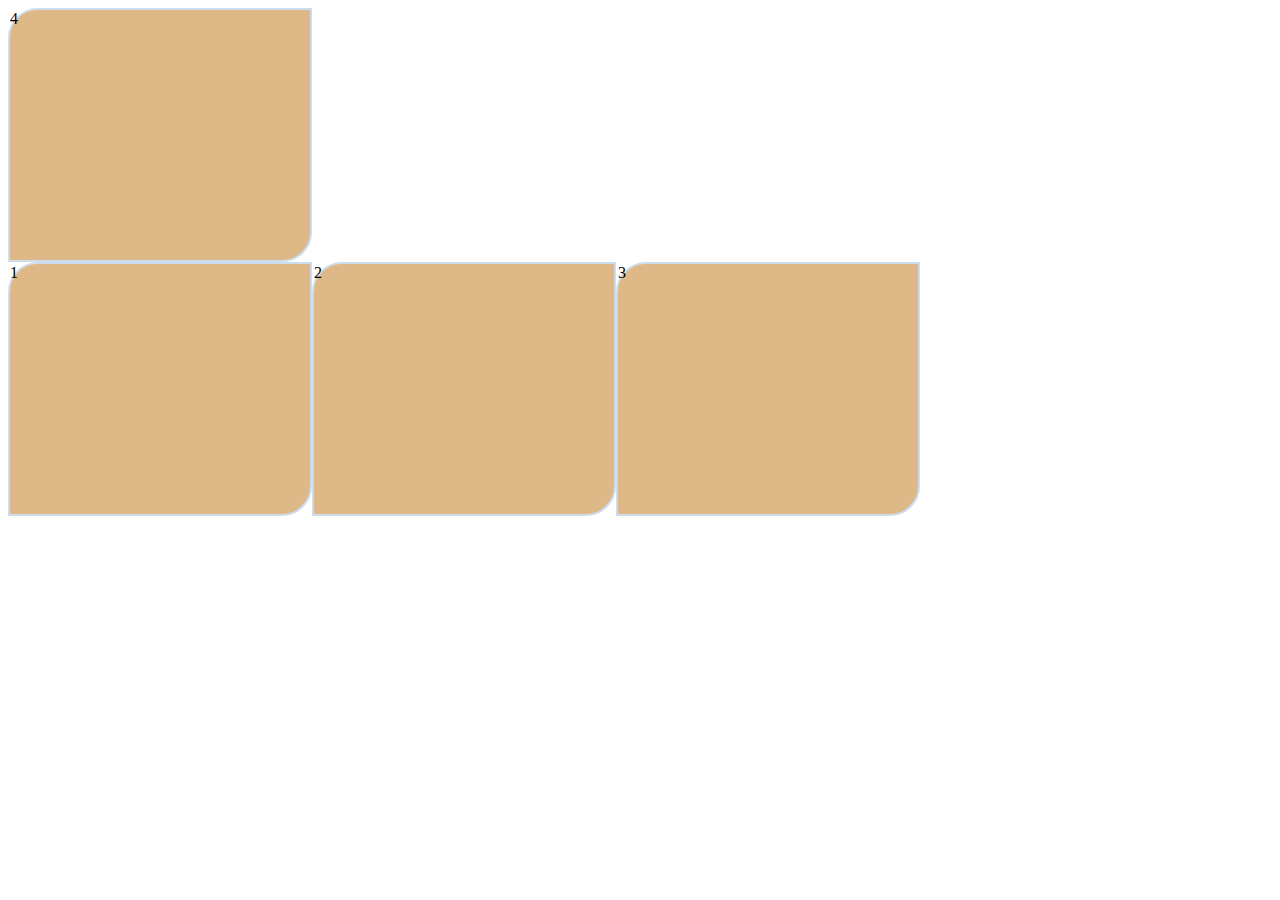
<file: flexbox/flex.html>
<!--https://flexbox.malven.co/-->
<!DOCTYPE html>
<html lang="en">
<head>
    <meta charset="UTF-8">
    <meta http-equiv="X-UA-Compatible" content="IE=edge">
    <meta name="viewport" content="width=device-width, initial-scale=1.0">
    <title>Flex BOX</title>
    <style>
        .flex-container{
            display:flex;
            flex-direction:row;
            width:1140px;
            flex-wrap:wrap-reverse;
        }
        .box{
            width:300px;
            min-height:250px;
            background-color:burlywood;
            border:2px solid #ccddee;
            border-radius:30px 0px 30px 0px;
        }
    </style>
</head>
<body>
    <div class="flex-container">
        <div class="box">1</div>
        <div class="box">2</div>
        <div class="box">3</div>
        <div class="box">4</div>
    </div>
    
</body>
</html>
</file>
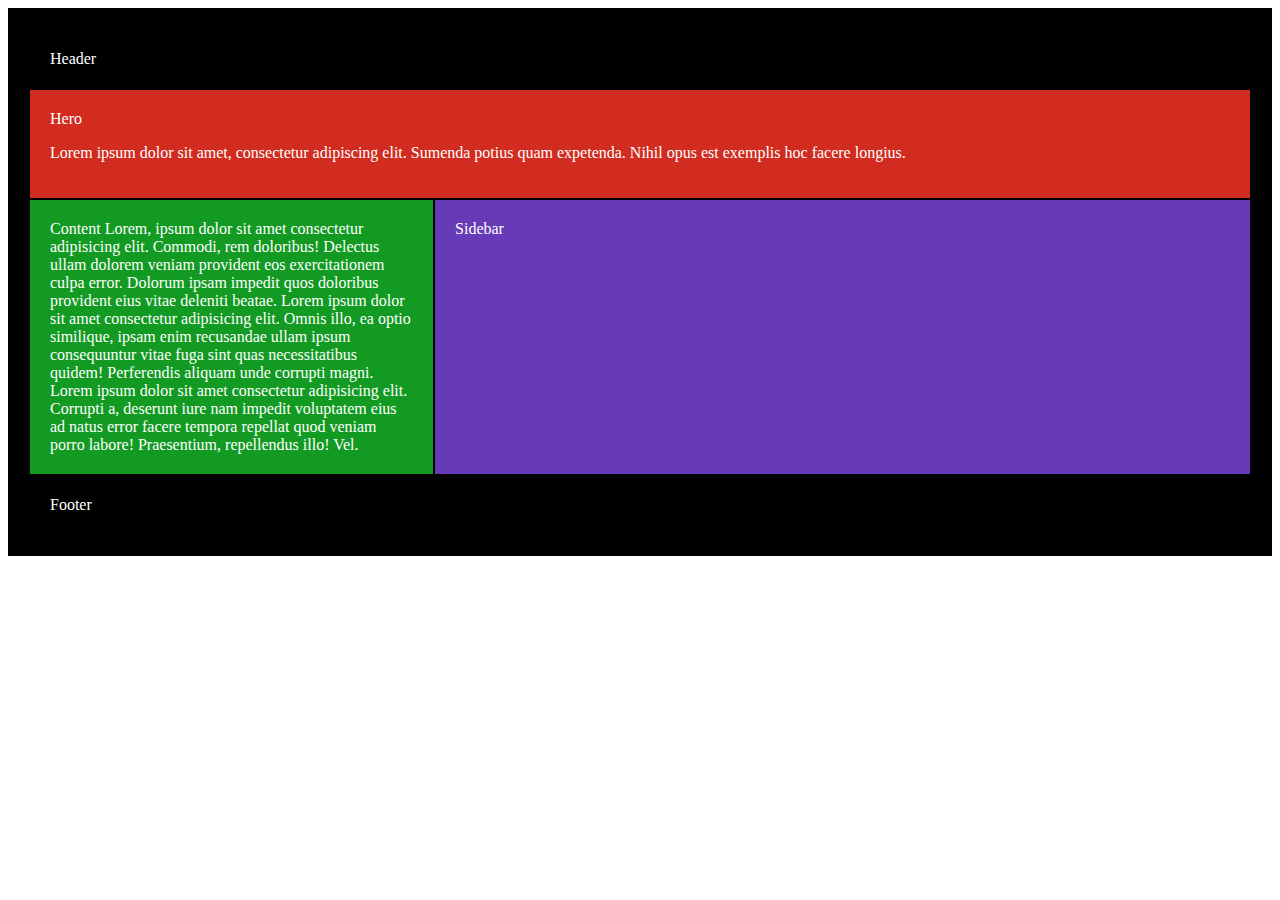
<file: flexbox/layout.html>
<!DOCTYPE html>
<html lang="en">
<head>
    <meta charset="UTF-8">
    <meta http-equiv="X-UA-Compatible" content="IE=edge">
    <meta name="viewport" content="width=device-width, initial-scale=1.0">
    <title>Layout</title>
</head>

<style>
    main, header, section, aside, footer {
    margin: 0;
    padding: 20px;
    border: 1px solid #000000;
    color: #ffffff;
}

main {
    background: #000000;
}

.header {
    background: #03a9f4;
}

.hero {
    background: #d22b1f;
}

.content {
    background: #129a22;
    flex:1;
    
}

.sidebar {
    border: 1px solid #000000;
    background: #673ab7;
    flex-grow: 2;
   
}

.footer {
    border: 1px solid #000000;
    background: #616161;
}

@media screen and (min-width: 640px){
    .flex-container {
        display: flex;
    }    
}
</style>
<body>
    <!-- Main Content -->
<main>
    <!-- Header -->
    <header>
        Header
    </header>
    <!-- Hero -->
    <section class="hero">
        Hero
        <p>
            Lorem ipsum dolor sit amet, consectetur adipiscing elit. Sumenda potius quam expetenda. Nihil opus est exemplis hoc facere longius.
        </p>
    </section>
    <!-- Content -->
    <div class="flex-container">
    <section class="content">
        Content Lorem, ipsum dolor sit amet consectetur adipisicing elit. Commodi, rem doloribus! Delectus ullam dolorem veniam provident eos exercitationem culpa error. Dolorum ipsam impedit quos doloribus provident eius vitae deleniti beatae.

        Lorem ipsum dolor sit amet consectetur adipisicing elit. Omnis illo, ea optio similique, ipsam enim recusandae ullam ipsum consequuntur vitae fuga sint quas necessitatibus quidem! Perferendis aliquam unde corrupti magni.
        Lorem ipsum dolor sit amet consectetur adipisicing elit. Corrupti a, deserunt iure nam impedit voluptatem eius ad natus error facere tempora repellat quod veniam porro labore! Praesentium, repellendus illo! Vel.
    </section>
    <!-- Sidebar -->
    <aside class="sidebar">
        Sidebar
    </aside>

</div>
    <!-- Footer -->
    <footer>
        Footer
    </footer>
</main>

    
</body>
</html>
</file>
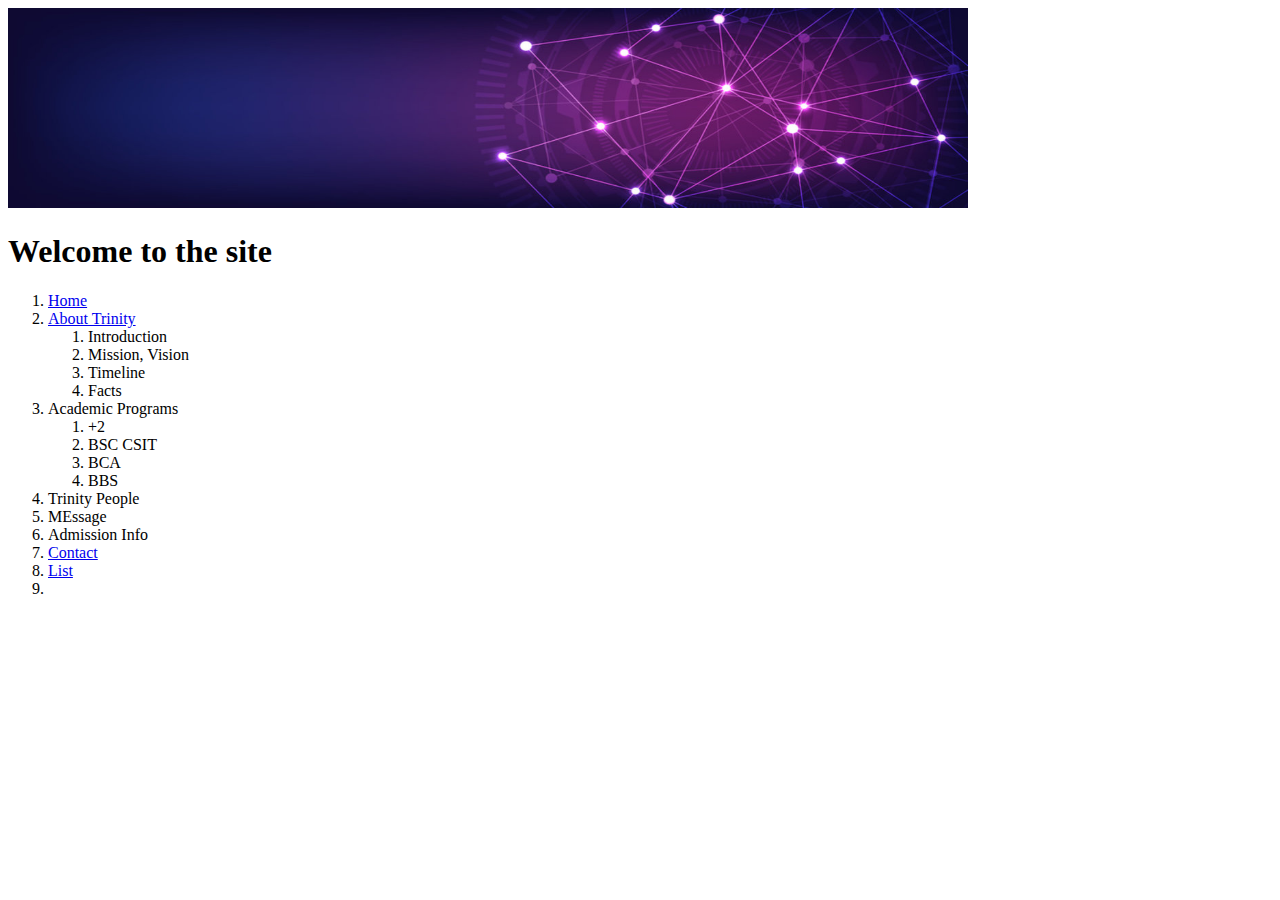
<file: pages/about.html>
<!DOCTYPE html>
<html lang="en">
<head>
    <meta charset="UTF-8">
    <meta http-equiv="X-UA-Compatible" content="IE=edge">
    <meta name="viewport" content="width=<device-width>, initial-scale=1.0">
    <title>About</title>
</head>
<!--
Path
1. Absolute Path == Full URL// external url 
2. Relative Path  == Partial URL

     three case
       1. you need to enter the folder =  foldername/
       2. you need to exit from the folder = ../
       3. same folder  = filename.ext


-->
<body >



    <img src="../images/banner3.jpg" width="960px" height="200px"/>


    <h1>Welcome to the site</h1>

    <ol>
        <li><a href="../index.html">Home</a></li>
        <li><a href="about.html">About Trinity</a>
            <ol>
                <li>Introduction</li>
                <li>Mission, Vision</li>
                <li>Timeline</li>
                <li>Facts</li>
            </ol>
        </li>
        <li>Academic Programs
            <ol>
                <li>+2</li>
                <li>BSC CSIT</li>
                <li>BCA</li>
                <li>BBS</li>
            </ol>
        </li>
        <li>Trinity People</li>
        <li>MEssage</li>
        <li>Admission Info</li>
        <li><a href="contact.html">Contact</a></li>
        <li><a href="../index.html#list">List</a></li>
        <li></li>
    </ol>
</nav>

    
</body>
</html>
</file>
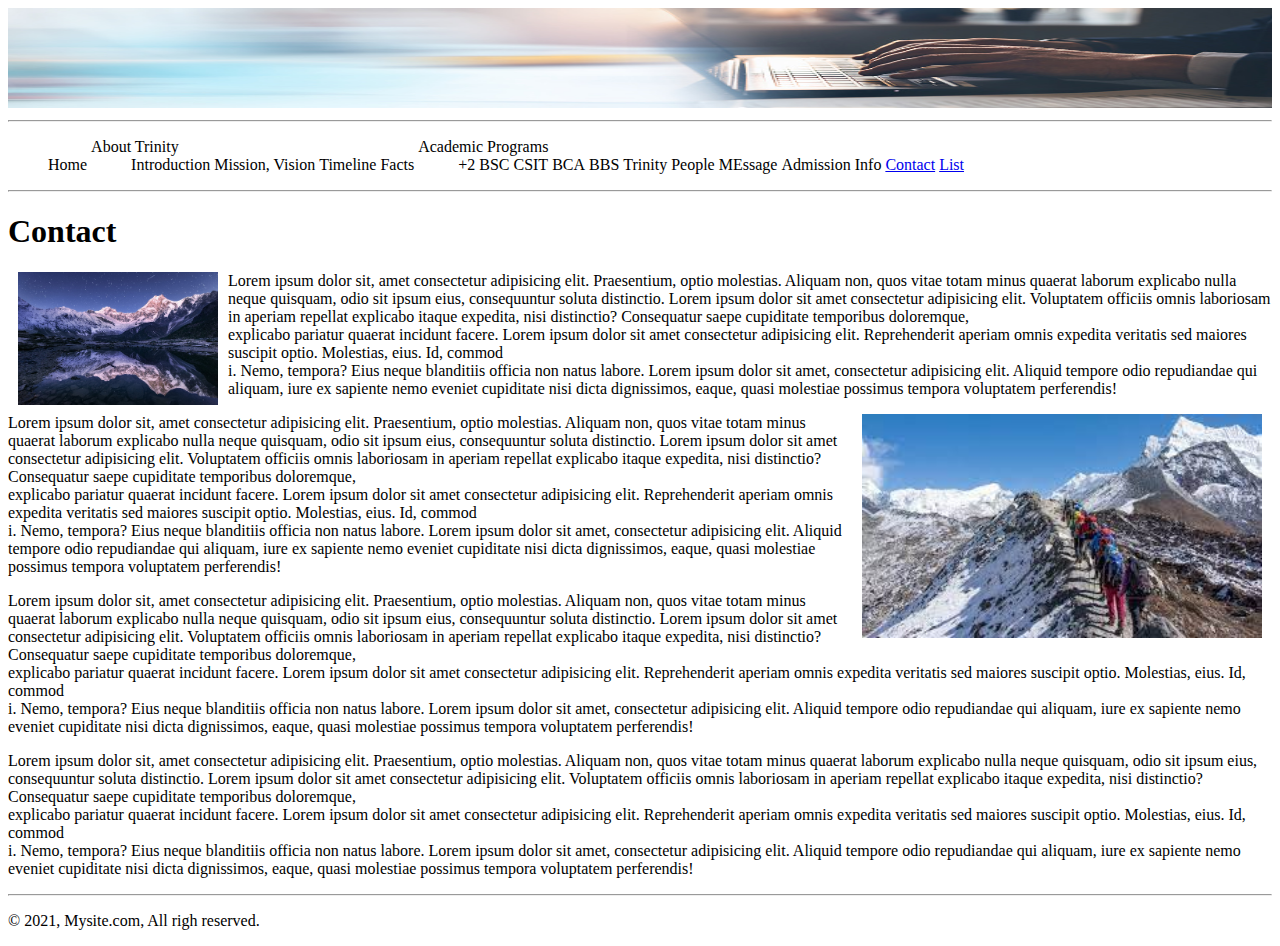
<file: pages/contact.html>
<!DOCTYPE html>
<html lang="en">
<head>
    <meta charset="UTF-8">
    <meta http-equiv="X-UA-Compatible" content="IE=edge">
    <meta name="viewport" content="width=device-width, initial-scale=1.0">
    <title>Contact Us </title>
    <style>
        ol{
            list-style-type: none;
        }
        ol li{
            display: inline-block;
        }
    </style>
</head>
<body>
<!-- 
    <img/>
    attributes
    1. src="path"
    2. alt="Alternative Text"
    3. title="Title of the Image"
    4. width="  % or in px"
    5. height =""
    6. border = "1px"
    7. bordercolor="red"
    8. align="left/right/center"
    9. hspace=""
    10. vspace=""
-->

<img src="../images/banner1.jpg" alt="Banner Images" title="Banner Image of Site" width="100%" height="100px"/>

<hr/>
<nav>
    <ol>
        <li>Home</li>
        <li>About Trinity
            <ol>
                <li>Introduction</li>
                <li>Mission, Vision</li>
                <li>Timeline</li>
                <li>Facts</li>
            </ol>
        </li>
        <li>Academic Programs
            <ol>
                <li>+2</li>
                <li>BSC CSIT</li>
                <li>BCA</li>
                <li>BBS</li>
            </ol>
        </li>
        <li>Trinity People</li>
        <li>MEssage</li>
        <li>Admission Info</li>
        <li><a href="contact.html">Contact</a></li>
        <li><a href="../index.html#list">List</a></li>

    </ol>
</nav>

<hr/>
<h1>Contact</h1>
<p>
    <img src="../images/trek1.jpg" alt="terk1" title="trek1" align="left" width="200px" hspace="10px" />
    Lorem ipsum dolor sit, amet consectetur adipisicing elit. Praesentium, optio molestias. Aliquam non, quos vitae totam minus quaerat laborum explicabo nulla neque quisquam, odio sit ipsum eius, consequuntur soluta distinctio. Lorem ipsum dolor sit amet consectetur adipisicing elit. Voluptatem officiis omnis laboriosam in aperiam repellat explicabo itaque expedita, nisi distinctio? Consequatur saepe cupiditate temporibus doloremque, 
    <br/>explicabo pariatur quaerat incidunt facere. Lorem ipsum dolor sit amet consectetur adipisicing elit. Reprehenderit aperiam omnis expedita veritatis sed maiores suscipit optio. Molestias, eius. Id, commod<br/>
    i. Nemo, tempora? Eius neque blanditiis officia non natus labore. Lorem ipsum dolor sit amet, consectetur adipisicing elit. Aliquid tempore odio repudiandae qui aliquam, iure ex sapiente nemo eveniet cupiditate nisi dicta dignissimos, eaque, quasi molestiae possimus tempora voluptatem perferendis!
</p>

<p>
    <img src="../images/trek2.jpg" alt="terk1" title="trek1" align="right" width="400px" hspace="10px" />Lorem ipsum dolor sit, amet consectetur adipisicing elit. Praesentium, optio molestias. Aliquam non, quos vitae totam minus quaerat laborum explicabo nulla neque quisquam, odio sit ipsum eius, consequuntur soluta distinctio. Lorem ipsum dolor sit amet consectetur adipisicing elit. Voluptatem officiis omnis laboriosam in aperiam repellat explicabo itaque expedita, nisi distinctio? Consequatur saepe cupiditate temporibus doloremque, 
    <br/>explicabo pariatur quaerat incidunt facere. Lorem ipsum dolor sit amet consectetur adipisicing elit. Reprehenderit aperiam omnis expedita veritatis sed maiores suscipit optio. Molestias, eius. Id, commod<br/>
    i. Nemo, tempora? Eius neque blanditiis officia non natus labore. Lorem ipsum dolor sit amet, consectetur adipisicing elit. Aliquid tempore odio repudiandae qui aliquam, iure ex sapiente nemo eveniet cupiditate nisi dicta dignissimos, eaque, quasi molestiae possimus tempora voluptatem perferendis!
</p>


<p>
    Lorem ipsum dolor sit, amet consectetur adipisicing elit. Praesentium, optio molestias. Aliquam non, quos vitae totam minus quaerat laborum explicabo nulla neque quisquam, odio sit ipsum eius, consequuntur soluta distinctio. Lorem ipsum dolor sit amet consectetur adipisicing elit. Voluptatem officiis omnis laboriosam in aperiam repellat explicabo itaque expedita, nisi distinctio? Consequatur saepe cupiditate temporibus doloremque, 
    <br/>explicabo pariatur quaerat incidunt facere. Lorem ipsum dolor sit amet consectetur adipisicing elit. Reprehenderit aperiam omnis expedita veritatis sed maiores suscipit optio. Molestias, eius. Id, commod<br/>
    i. Nemo, tempora? Eius neque blanditiis officia non natus labore. Lorem ipsum dolor sit amet, consectetur adipisicing elit. Aliquid tempore odio repudiandae qui aliquam, iure ex sapiente nemo eveniet cupiditate nisi dicta dignissimos, eaque, quasi molestiae possimus tempora voluptatem perferendis!
</p>


<p>
    Lorem ipsum dolor sit, amet consectetur adipisicing elit. Praesentium, optio molestias. Aliquam non, quos vitae totam minus quaerat laborum explicabo nulla neque quisquam, odio sit ipsum eius, consequuntur soluta distinctio. Lorem ipsum dolor sit amet consectetur adipisicing elit. Voluptatem officiis omnis laboriosam in aperiam repellat explicabo itaque expedita, nisi distinctio? Consequatur saepe cupiditate temporibus doloremque, 
    <br/>explicabo pariatur quaerat incidunt facere. Lorem ipsum dolor sit amet consectetur adipisicing elit. Reprehenderit aperiam omnis expedita veritatis sed maiores suscipit optio. Molestias, eius. Id, commod<br/>
    i. Nemo, tempora? Eius neque blanditiis officia non natus labore. Lorem ipsum dolor sit amet, consectetur adipisicing elit. Aliquid tempore odio repudiandae qui aliquam, iure ex sapiente nemo eveniet cupiditate nisi dicta dignissimos, eaque, quasi molestiae possimus tempora voluptatem perferendis!
</p>


<hr/>
<p>
    &copy; 2021, Mysite.com, All righ reserved.
</p>
</body>
</html>
</file>
<file: pagelayout/css/styles.css>
*{    margin:0px;   padding:0px; }
body{    background-color: aquamarine;}
#container{
    width:1140px;    min-height:1540px;    background-color: azure; margin:auto auto;
}
.row{min-height:5px;}
.col100{width:100%;}
.col75{width:75%; float:left;}
.col50{width:50%; float:left;}
.col25{width:25%; float:left;}
.clear{clear:both;}
.imgresponsive{width:100%; height:auto;}
.clear{clear:both;}

#banner{
    width:100%;
    min-height: 150px;
    background-image: url('../images/banner1.jpg');
    background-repeat: no-repeat;
    background-size: cover;
}

#social{
    right:0px;
    top:200px;
    position:fixed;
    width:50px;
    height:230px;
    background-color: brown;
}

#social ul{
    list-style-type: none;
}
#social ul li{
    font-size:2.7em;
    color:#ffffff;
    padding:3px;

}
.topmenu{width:100%; background-color: coral; min-height: 60px;}
.topmenu nav{}
.topmenu nav ul{list-style-type:none;}
.topmenu nav ul li{display: inline-block; padding:15px; font-size:2em;color:#ffffff}
@media screen and (max-width: 768px)
{
    body{background-color:blue;}

    #container{width: 750px;};
    .colmd100{width:100%}
.colmd75{width:75%; float:left;}
.colmd50{width:50%; float:left;}
.colmd20{width:50%; float:left;}

}

@media screen and (max-width: 360px){
    body{
        background-color: green;
    }

    #container{width: 340px;}
    .colsm100{width:100%;}
    .colsm75{width:75%; float:left;}
.colsm50{width:50%; float:left;}
.colsm20{width:50%; float:left;}
}
</file>
<file: responisve layout/css/mystyle.css>
.footer{
    background-color: black;
}
.center{
    background-color: brown;
}
</file>
<file: styles/mystyle.css>
/* Universal Selector */
 *{
    margin:0px;
    padding:0px;
}
/* ID sleector */
/* It must be call by adding a id attribute in html elements.*/
/* eg <div id="wrapper"></div>*/
#wrapper{
    width:1140px;
    min-height: 500px;
    background-color: aquamarine;
    border:2px solid  #fff;
    border-radius: 0px 20px 0px 20px ;
    margin:auto;
}
/*Type Selector*/
/* it can be call by using that html element in your webpage.*/
body{
    background-color: burlywood;
}
/*Class Selector*/
/* you must add class attribute in your html element to attach */
.myheading{
    font-size:25px;
    font-variant: small-caps;
    font-weight: bolder;
    color:crimson
}
@media screen and (min-width: 768px)
{
    body{background-color:blue;}

    #wrapper{width: 768px;};
}

@media screen and (min-width: 360px){
    body{
        background-color: green;
    }

    #wrapper{width: 360px;};
}
</file>
